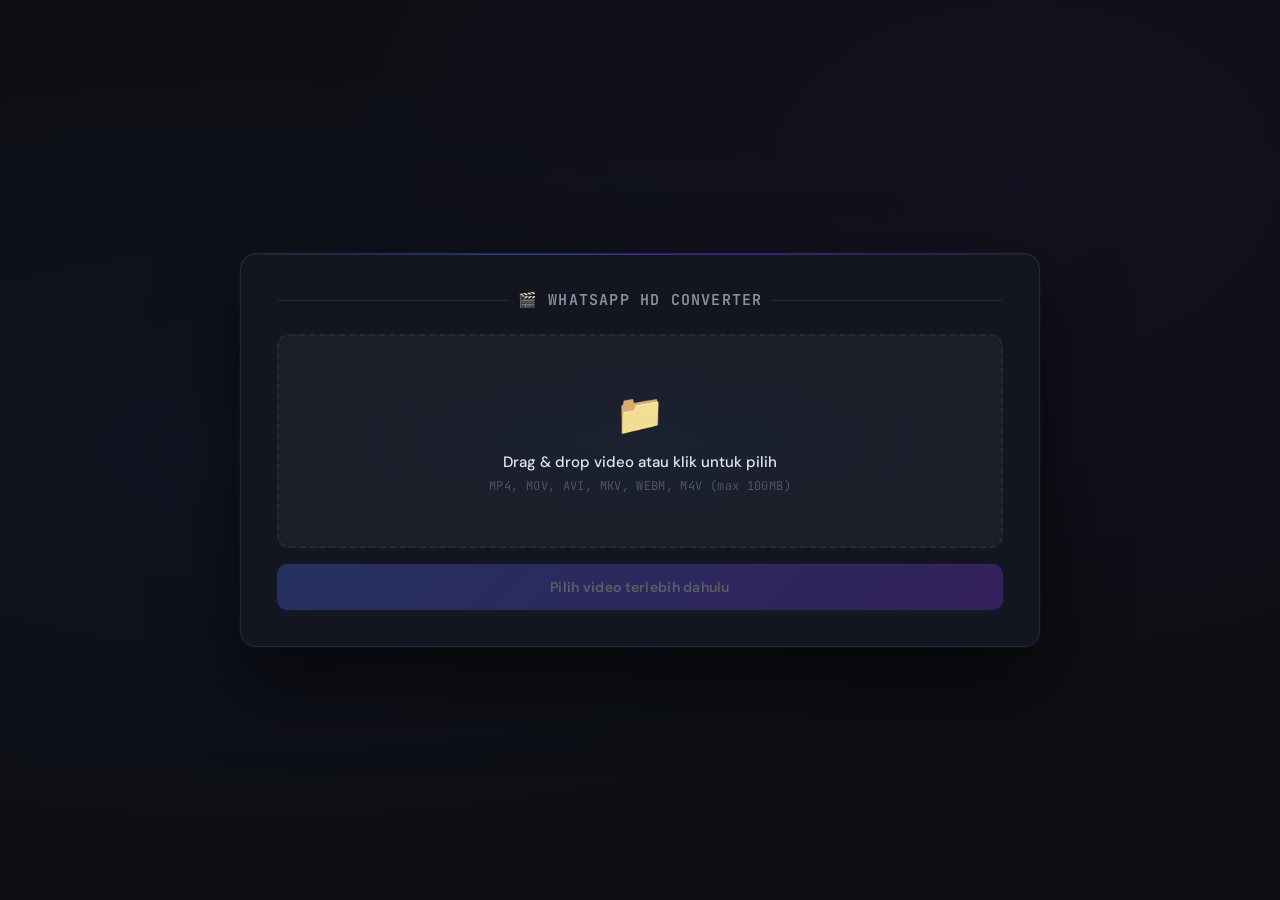
<file: templates/index.html>
<!DOCTYPE html>
<html lang="id">
<head>
    <meta charset="UTF-8">
    <meta name="viewport" content="width=device-width, initial-scale=1.0">
    <title>WhatsApp HD Converter</title>
    <link rel="preconnect" href="https://fonts.googleapis.com">
    <link href="https://fonts.googleapis.com/css2?family=JetBrains+Mono:wght@400;600;700&family=DM+Sans:wght@400;500;600;700&display=swap" rel="stylesheet">
    <style>
        * {
            margin: 0;
            padding: 0;
            box-sizing: border-box;
        }

        :root {
            --bg-body: #0d0f14;
            --bg-workspace: #13161e;
            --bg-card: #1a1e28;
            --bg-terminal: #0a0c10;
            --border: #252a38;
            --border-active: #4f6ef7;
            --accent: #4f6ef7;
            --accent-2: #7c3aed;
            --green: #22c55e;
            --green-dim: #16a34a;
            --amber: #f59e0b;
            --red: #ef4444;
            --text-primary: #e8eaf0;
            --text-secondary: #8892a4;
            --text-dim: #4a5568;
            --font-mono: 'JetBrains Mono', 'Fira Code', monospace;
            --font-ui: 'DM Sans', system-ui, sans-serif;
        }

        body {
            font-family: var(--font-ui);
            background: var(--bg-body);
            min-height: 100vh;
            display: flex;
            align-items: center;
            justify-content: center;
            padding: 20px;
            background-image:
                radial-gradient(ellipse at 20% 50%, rgba(79, 110, 247, 0.06) 0%, transparent 60%),
                radial-gradient(ellipse at 80% 20%, rgba(124, 58, 237, 0.05) 0%, transparent 50%);
        }

        .workspace {
            background: var(--bg-workspace);
            border: 1px solid var(--border);
            border-radius: 16px;
            box-shadow:
                0 0 0 1px rgba(79,110,247,0.05),
                0 32px 80px rgba(0,0,0,0.6),
                inset 0 1px 0 rgba(255,255,255,0.04);
            width: 100%;
            max-width: 800px;
            padding: 36px;
            position: relative;
            overflow: hidden;
        }

        .workspace::before {
            content: '';
            position: absolute;
            top: 0; left: 0; right: 0;
            height: 1px;
            background: linear-gradient(90deg, transparent, rgba(79,110,247,0.4), rgba(124,58,237,0.4), transparent);
        }

        .title {
            font-size: 15px;
            font-weight: 600;
            color: var(--text-secondary);
            margin-bottom: 24px;
            text-align: center;
            letter-spacing: 0.08em;
            text-transform: uppercase;
            font-family: var(--font-mono);
            display: flex;
            align-items: center;
            justify-content: center;
            gap: 10px;
        }

        .title::before, .title::after {
            content: '';
            flex: 1;
            height: 1px;
            background: var(--border);
        }

        /* ===== Upload Area ===== */
        .upload-area {
            border: 2px dashed var(--border);
            border-radius: 12px;
            padding: 52px 20px;
            text-align: center;
            cursor: pointer;
            transition: all 0.25s ease;
            background: var(--bg-card);
            position: relative;
            overflow: hidden;
        }

        .upload-area::after {
            content: '';
            position: absolute;
            inset: 0;
            background: radial-gradient(ellipse at center, rgba(79,110,247,0.04), transparent 70%);
            pointer-events: none;
        }

        .upload-area:hover {
            border-color: var(--accent);
            background: #1d2233;
        }

        .upload-area.dragover {
            border-color: var(--green);
            background: rgba(34, 197, 94, 0.05);
        }

        .upload-icon {
            font-size: 40px;
            margin-bottom: 12px;
            display: block;
            filter: grayscale(0.3);
        }

        .upload-text {
            font-size: 15px;
            color: var(--text-primary);
            margin-bottom: 6px;
            font-weight: 500;
        }

        .upload-hint {
            font-size: 12px;
            color: var(--text-dim);
            font-family: var(--font-mono);
            letter-spacing: 0.03em;
        }

        /* ===== File Info ===== */
        .file-info {
            display: none;
            background: var(--bg-card);
            border: 1px solid var(--border);
            border-radius: 10px;
            padding: 16px 20px;
            margin-top: 16px;
        }

        .file-info.show { display: block; }

        .file-name {
            font-size: 13px;
            font-weight: 600;
            color: var(--text-primary);
            margin-bottom: 12px;
            word-break: break-all;
            font-family: var(--font-mono);
        }

        .file-details {
            display: grid;
            grid-template-columns: repeat(auto-fit, minmax(130px, 1fr));
            gap: 10px;
            margin-top: 10px;
        }

        .detail-item {
            background: var(--bg-terminal);
            padding: 10px 14px;
            border-radius: 8px;
            border: 1px solid var(--border);
        }

        .detail-label {
            font-size: 10px;
            color: var(--text-dim);
            margin-bottom: 4px;
            text-transform: uppercase;
            letter-spacing: 0.07em;
            font-family: var(--font-mono);
        }

        .detail-value {
            font-size: 14px;
            font-weight: 700;
            color: var(--accent);
            font-family: var(--font-mono);
        }

        /* ===== Video Info ===== */
        .video-info {
            display: none;
            background: rgba(245, 158, 11, 0.06);
            border: 1px solid rgba(245, 158, 11, 0.2);
            border-radius: 10px;
            padding: 14px 18px;
            margin-top: 12px;
        }

        .video-info.show { display: block; }

        .video-info-title {
            font-size: 11px;
            font-weight: 700;
            color: var(--amber);
            margin-bottom: 10px;
            text-transform: uppercase;
            letter-spacing: 0.08em;
            font-family: var(--font-mono);
        }

        .video-info-grid {
            display: grid;
            grid-template-columns: repeat(2, 1fr);
            gap: 6px;
        }

        .video-info-item {
            font-size: 12px;
            color: rgba(245, 158, 11, 0.8);
            font-family: var(--font-mono);
        }

        /* ===== Progress ===== */
        .progress-container {
            display: none;
            margin-top: 16px;
        }

        .progress-container.show { display: block; }

        .progress-bar {
            background: rgba(255,255,255,0.05);
            border-radius: 6px;
            height: 8px;
            overflow: hidden;
            position: relative;
            border: 1px solid var(--border);
        }

        .progress-fill {
            background: linear-gradient(90deg, var(--accent) 0%, var(--accent-2) 100%);
            height: 100%;
            width: 0%;
            transition: width 0.4s cubic-bezier(0.4, 0, 0.2, 1);
            position: relative;
        }

        .progress-fill::after {
            content: '';
            position: absolute;
            top: 0; right: 0; bottom: 0;
            width: 60px;
            background: linear-gradient(90deg, transparent, rgba(255,255,255,0.25));
            animation: shimmer 1.2s infinite;
        }

        @keyframes shimmer {
            0% { opacity: 0; }
            50% { opacity: 1; }
            100% { opacity: 0; }
        }

        .progress-text {
            margin-top: 8px;
            font-size: 11px;
            font-weight: 600;
            color: var(--text-secondary);
            font-family: var(--font-mono);
            letter-spacing: 0.04em;
        }

        /* ===== Status Message ===== */
        .status-message {
            display: none;
            padding: 12px 16px;
            border-radius: 8px;
            margin-top: 12px;
            font-size: 13px;
            font-family: var(--font-mono);
            font-weight: 500;
            letter-spacing: 0.02em;
        }

        .status-message.show { display: block; }

        .status-message.info {
            background: rgba(79, 110, 247, 0.1);
            color: #93a8f8;
            border: 1px solid rgba(79, 110, 247, 0.25);
        }

        .status-message.success {
            background: rgba(34, 197, 94, 0.08);
            color: #4ade80;
            border: 1px solid rgba(34, 197, 94, 0.25);
        }

        .status-message.error {
            background: rgba(239, 68, 68, 0.08);
            color: #f87171;
            border: 1px solid rgba(239, 68, 68, 0.25);
        }

        /* ===== FFmpeg Log (IMPROVED) ===== */
        .ffmpeg-log {
            display: none;
            background: var(--bg-terminal);
            border: 1px solid var(--border);
            border-radius: 10px;
            margin-top: 14px;
            overflow: hidden;
            box-shadow: inset 0 2px 12px rgba(0,0,0,0.4);
        }

        .ffmpeg-log.show { display: block; }

        .ffmpeg-log-header {
            display: flex;
            align-items: center;
            gap: 8px;
            padding: 10px 14px;
            background: rgba(255,255,255,0.03);
            border-bottom: 1px solid var(--border);
        }

        .ffmpeg-log-dot {
            width: 10px;
            height: 10px;
            border-radius: 50%;
        }

        .ffmpeg-log-dot.red { background: #ff5f57; }
        .ffmpeg-log-dot.yellow { background: #febc2e; }
        .ffmpeg-log-dot.green { background: #28c840; }

        .ffmpeg-log-label {
            font-size: 11px;
            color: var(--text-dim);
            font-family: var(--font-mono);
            margin-left: 4px;
            letter-spacing: 0.04em;
        }

        .ffmpeg-log-body {
            padding: 14px 16px;
            max-height: 200px;
            overflow-y: auto;
            scroll-behavior: smooth;
        }

        /* Custom scrollbar for log */
        .ffmpeg-log-body::-webkit-scrollbar {
            width: 4px;
        }

        .ffmpeg-log-body::-webkit-scrollbar-track {
            background: transparent;
        }

        .ffmpeg-log-body::-webkit-scrollbar-thumb {
            background: rgba(79, 110, 247, 0.3);
            border-radius: 4px;
        }

        .ffmpeg-log-body::-webkit-scrollbar-thumb:hover {
            background: rgba(79, 110, 247, 0.6);
        }

        .ffmpeg-log-line {
            font-family: var(--font-mono);
            font-size: 11.5px;
            line-height: 1.8;
            color: rgba(255,255,255,0.12);
            white-space: pre-wrap;
            word-break: break-all;
            transition: color 0.2s;
        }

        .ffmpeg-log-line:last-child {
            color: #4ade80;
        }

        .ffmpeg-log-line:nth-last-child(2) {
            color: rgba(255,255,255,0.5);
        }

        .ffmpeg-log-line .ts {
            color: rgba(79, 110, 247, 0.5);
            margin-right: 4px;
        }

        /* ===== Buttons ===== */
        .btn {
            width: 100%;
            padding: 14px;
            border: none;
            border-radius: 10px;
            font-size: 14px;
            font-weight: 600;
            cursor: pointer;
            transition: all 0.22s ease;
            margin-top: 16px;
            font-family: var(--font-ui);
            letter-spacing: 0.02em;
            display: flex;
            align-items: center;
            justify-content: center;
            gap: 8px;
            text-decoration: none;
        }

        .btn-primary {
            background: linear-gradient(135deg, var(--accent) 0%, var(--accent-2) 100%);
            color: #fff;
            box-shadow: 0 4px 16px rgba(79,110,247,0.2), inset 0 1px 0 rgba(255,255,255,0.1);
        }

        .btn-primary:hover:not(:disabled) {
            transform: translateY(-2px);
            box-shadow: 0 8px 24px rgba(79,110,247,0.35), inset 0 1px 0 rgba(255,255,255,0.15);
        }

        .btn-primary:active:not(:disabled) {
            transform: translateY(0);
        }

        .btn-primary:disabled {
            opacity: 0.3;
            cursor: not-allowed;
        }

        /* Download button — prominent green */
        .btn-success {
            background: #16a34a;
            color: #fff;
            border: 1px solid rgba(34,197,94,0.3);
            box-shadow: 0 4px 20px rgba(22, 163, 74, 0.25), inset 0 1px 0 rgba(255,255,255,0.1);
            font-size: 15px;
            padding: 16px;
            position: relative;
            overflow: hidden;
        }

        .btn-success::before {
            content: '';
            position: absolute;
            inset: 0;
            background: linear-gradient(135deg, rgba(255,255,255,0.05), transparent);
            pointer-events: none;
        }

        .btn-success:hover {
            background: #15803d;
            transform: translateY(-2px);
            box-shadow: 0 10px 32px rgba(22, 163, 74, 0.4), inset 0 1px 0 rgba(255,255,255,0.15);
        }

        .btn-success:active {
            transform: translateY(0);
        }

        .btn-secondary {
            background: transparent;
            color: var(--text-secondary);
            border: 1px solid var(--border);
        }

        .btn-secondary:hover {
            border-color: rgba(79,110,247,0.4);
            color: var(--text-primary);
            background: rgba(79,110,247,0.06);
        }

        .download-section {
            display: none;
        }

        .download-section.show {
            display: block;
        }

        /* Download section wrapper */
        .download-section.show {
            animation: fadeSlideIn 0.35s ease forwards;
        }

        @keyframes fadeSlideIn {
            from { opacity: 0; transform: translateY(8px); }
            to { opacity: 1; transform: translateY(0); }
        }

        input[type="file"] { display: none; }

        /* Global scrollbar */
        * {
            scrollbar-width: thin;
            scrollbar-color: rgba(79,110,247,0.3) transparent;
        }

        @media (max-width: 600px) {
            .workspace { padding: 20px 16px; }
            .title { font-size: 13px; }
            .upload-area { padding: 40px 15px; }
            .file-details { grid-template-columns: 1fr; }
        }
    </style>
</head>
<body>
    <div class="workspace">
        <h1 class="title">🎬 WhatsApp HD Converter</h1>
        
        <!-- Upload Area -->
        <div id="uploadArea" class="upload-area">
            <div class="upload-icon">📁</div>
            <div class="upload-text">Drag & drop video atau klik untuk pilih</div>
            <div class="upload-hint">MP4, MOV, AVI, MKV, WEBM, M4V (max 100MB)</div>
        </div>
        
        <input type="file" id="fileInput" accept="video/*">
        
        <!-- File Info -->
        <div id="fileInfo" class="file-info">
            <div class="file-name" id="fileName"></div>
            <div class="file-details">
                <div class="detail-item">
                    <div class="detail-label">Ukuran File</div>
                    <div class="detail-value" id="fileSize">-</div>
                </div>
                <div class="detail-item">
                    <div class="detail-label">Format</div>
                    <div class="detail-value" id="fileFormat">-</div>
                </div>
            </div>
        </div>
        
        <!-- Video Info -->
        <div id="videoInfo" class="video-info">
            <div class="video-info-title">📊 Informasi Video</div>
            <div class="video-info-grid">
                <div class="video-info-item">Resolusi: <span id="videoResolution">-</span></div>
                <div class="video-info-item">Durasi: <span id="videoDuration">-</span></div>
                <div class="video-info-item">Bitrate: <span id="videoBitrate">-</span></div>
                <div class="video-info-item">FPS: <span id="videoFps">-</span></div>
            </div>
        </div>
        
        <!-- Progress -->
        <div id="progressContainer" class="progress-container">
            <div class="progress-bar">
                <div id="progressFill" class="progress-fill"></div>
            </div>
            <div id="progressText" class="progress-text">0%</div>
        </div>
        
        <!-- FFmpeg Log -->
        <div id="ffmpegLog" class="ffmpeg-log">
            <div class="ffmpeg-log-header">
                <div class="ffmpeg-log-dot red"></div>
                <div class="ffmpeg-log-dot yellow"></div>
                <div class="ffmpeg-log-dot green"></div>
                <span class="ffmpeg-log-label">ffmpeg — process output</span>
            </div>
            <div class="ffmpeg-log-body" id="ffmpegLogContent"></div>
        </div>
        
        <!-- Status Message -->
        <div id="statusMessage" class="status-message"></div>
        
        <!-- Convert Button -->
        <button id="convertBtn" class="btn btn-primary" disabled>
            Pilih video terlebih dahulu
        </button>
        
        <!-- Download Section -->
        <div id="downloadSection" class="download-section">
            <a id="downloadBtn" class="btn btn-success" download>
                ⬇️ Download Video HD
            </a>
            <button id="convertAnother" class="btn btn-secondary">
                Convert Video Lain
            </button>
        </div>
    </div>

    <script>
        // DOM Elements
        const uploadArea = document.getElementById('uploadArea');
        const fileInput = document.getElementById('fileInput');
        const fileInfo = document.getElementById('fileInfo');
        const fileName = document.getElementById('fileName');
        const fileSize = document.getElementById('fileSize');
        const fileFormat = document.getElementById('fileFormat');
        const videoInfo = document.getElementById('videoInfo');
        const convertBtn = document.getElementById('convertBtn');
        const progressContainer = document.getElementById('progressContainer');
        const progressFill = document.getElementById('progressFill');
        const progressText = document.getElementById('progressText');
        const ffmpegLog = document.getElementById('ffmpegLog');
        const ffmpegLogContent = document.getElementById('ffmpegLogContent');
        const statusMessage = document.getElementById('statusMessage');
        const downloadSection = document.getElementById('downloadSection');
        const downloadBtn = document.getElementById('downloadBtn');
        const convertAnother = document.getElementById('convertAnother');
        
        // State
        let selectedFile = null;
        const MAX_FILE_SIZE = 100 * 1024 * 1024;
        const ALLOWED_EXTENSIONS = ['mp4', 'mov', 'avi', 'mkv', 'webm', 'm4v'];
        
        // Upload Area Events
        uploadArea.addEventListener('click', () => fileInput.click());
        
        uploadArea.addEventListener('dragover', (e) => {
            e.preventDefault();
            uploadArea.classList.add('dragover');
        });
        
        uploadArea.addEventListener('dragleave', () => {
            uploadArea.classList.remove('dragover');
        });
        
        uploadArea.addEventListener('drop', (e) => {
            e.preventDefault();
            uploadArea.classList.remove('dragover');
            if (e.dataTransfer.files.length > 0) {
                handleFile(e.dataTransfer.files[0]);
            }
        });
        
        fileInput.addEventListener('change', (e) => {
            if (e.target.files.length > 0) {
                handleFile(e.target.files[0]);
            }
        });
        
        convertAnother.addEventListener('click', resetUpload);
        
        // File Handling
        function handleFile(file) {
            const fileExtension = file.name.split('.').pop().toLowerCase();
            
            if (!ALLOWED_EXTENSIONS.includes(fileExtension)) {
                showStatus('Format tidak didukung! Gunakan: MP4, MOV, AVI, MKV, WEBM, M4V', 'error');
                return;
            }
            
            if (file.size > MAX_FILE_SIZE) {
                showStatus('File terlalu besar! Maksimal 100MB', 'error');
                return;
            }
            
            selectedFile = file;
            
            // Update UI
            fileName.textContent = file.name;
            fileSize.textContent = formatFileSize(file.size);
            fileFormat.textContent = fileExtension.toUpperCase();
            fileInfo.classList.add('show');
            uploadArea.style.display = 'none';
            
            // Get video info
            getVideoInfo(file);
            
            // Enable convert button
            convertBtn.disabled = false;
            convertBtn.textContent = '⚡ Convert ke HD';
            
            // Hide previous results
            downloadSection.classList.remove('show');
            statusMessage.classList.remove('show');
            progressContainer.classList.remove('show');
            ffmpegLog.classList.remove('show');
        }
        
        function getVideoInfo(file) {
            const video = document.createElement('video');
            video.preload = 'metadata';
            
            video.onloadedmetadata = function() {
                window.URL.revokeObjectURL(video.src);
                
                const duration = Math.round(video.duration);
                const width = video.videoWidth;
                const height = video.videoHeight;
                
                document.getElementById('videoResolution').textContent = `${width}x${height}`;
                document.getElementById('videoDuration').textContent = `${duration}s`;
                document.getElementById('videoBitrate').textContent = formatBitrate(file.size, duration);
                document.getElementById('videoFps').textContent = '30fps (est)';
                
                videoInfo.classList.add('show');
            };
            
            video.src = URL.createObjectURL(file);
        }
        
        function resetUpload() {
            selectedFile = null;
            fileInput.value = '';
            fileInfo.classList.remove('show');
            videoInfo.classList.remove('show');
            uploadArea.style.display = 'block';
            convertBtn.disabled = true;
            convertBtn.textContent = 'Pilih video terlebih dahulu';
            downloadSection.classList.remove('show');
            statusMessage.classList.remove('show');
            progressContainer.classList.remove('show');
            ffmpegLog.classList.remove('show');
            ffmpegLogContent.innerHTML = '';
        }
        
        // Convert Button
        convertBtn.addEventListener('click', async () => {
            if (!selectedFile) return;
            
            convertBtn.disabled = true;
            progressContainer.classList.add('show');
            ffmpegLog.classList.add('show');
            statusMessage.classList.remove('show');
            downloadSection.classList.remove('show');
            
            updateProgress(0, 'Memulai konversi...');
            addFFmpegLog('Starting conversion process...');
            
            const formData = new FormData();
            formData.append('video', selectedFile);
            
            try {
                updateProgress(10, 'Uploading video...');
                addFFmpegLog(`Uploading ${selectedFile.name}...`);
                
                console.log('Sending request to /convert...');
                
                // Start FFmpeg progress simulation
                const progressSimulation = simulateFFmpegProgress();
                
                const response = await fetch('/convert', {
                    method: 'POST',
                    body: formData
                });
                
                console.log('Response received:', response.status);
                
                // Wait for simulation to complete
                await progressSimulation;
                
                if (!response.ok) {
                    let errorMessage = 'Conversion failed';
                    try {
                        const error = await response.json();
                        errorMessage = error.error || errorMessage;
                    } catch (e) {
                        errorMessage = `Server error: ${response.status}`;
                    }
                    throw new Error(errorMessage);
                }
                
                updateProgress(90, 'Finalizing...');
                addFFmpegLog('Finalizing output file...');
                
                const result = await response.json();
                console.log('Result:', result);
                
                if (result.success) {
                    // Set download URL
                    downloadBtn.href = result.download_url;
                    downloadBtn.download = `whatsapp_hd_${result.file_id}.mp4`;
                    
                    updateProgress(100, 'Selesai!');
                    addFFmpegLog('Conversion completed successfully!');
                    addFFmpegLog(`Output size: ${formatFileSize(result.output_size)}`);
                    
                    showStatus('✅ Konversi berhasil! Video siap didownload.', 'success');
                    downloadSection.classList.add('show');
                } else {
                    throw new Error(result.error || 'Conversion failed');
                }
                
            } catch (error) {
                console.error('Conversion error:', error);
                showStatus('❌ Error: ' + error.message, 'error');
                addFFmpegLog('ERROR: ' + error.message);
                convertBtn.disabled = false;
                progressContainer.classList.remove('show');
            }
        });
        
        async function simulateFFmpegProgress() {
            updateProgress(20, 'Processing dengan FFmpeg...');
            addFFmpegLog('FFmpeg processing started...');
            addFFmpegLog('Codec: H.264, Resolution: 1080p, Bitrate: 5000k');
            
            const steps = [
                { progress: 30, message: 'Analyzing input video...' },
                { progress: 40, message: 'Encoding video stream...' },
                { progress: 50, message: 'Processing frame 100/900...' },
                { progress: 60, message: 'Processing frame 300/900...' },
                { progress: 70, message: 'Processing frame 600/900...' },
                { progress: 75, message: 'Processing frame 750/900...' },
                { progress: 80, message: 'Encoding audio stream...' },
                { progress: 85, message: 'Muxing streams...' }
            ];
            
            for (const step of steps) {
                await new Promise(resolve => setTimeout(resolve, 500));
                updateProgress(step.progress, step.message);
                addFFmpegLog(step.message);
            }
        }
        
        function updateProgress(percent, message) {
            progressFill.style.width = percent + '%';
            progressText.textContent = message || percent + '%';
        }
        
        function addFFmpegLog(message) {
            const line = document.createElement('div');
            line.className = 'ffmpeg-log-line';
            const ts = new Date().toLocaleTimeString();
            line.innerHTML = `<span class="ts">[${ts}]</span> ${message}`;
            ffmpegLogContent.appendChild(line);
            ffmpegLogContent.scrollTop = ffmpegLogContent.scrollHeight;
        }
        
        function showStatus(message, type) {
            statusMessage.textContent = message;
            statusMessage.className = 'status-message show ' + type;
        }
        
        function formatFileSize(bytes) {
            if (bytes === 0) return '0 Bytes';
            const k = 1024;
            const sizes = ['Bytes', 'KB', 'MB', 'GB'];
            const i = Math.floor(Math.log(bytes) / Math.log(k));
            return Math.round(bytes / Math.pow(k, i) * 100) / 100 + ' ' + sizes[i];
        }
        
        function formatBitrate(bytes, duration) {
            if (duration === 0) return '-';
            const bitrate = (bytes * 8) / duration / 1000;
            return Math.round(bitrate) + ' kbps';
        }
    </script>
</body>
</html>
</file>
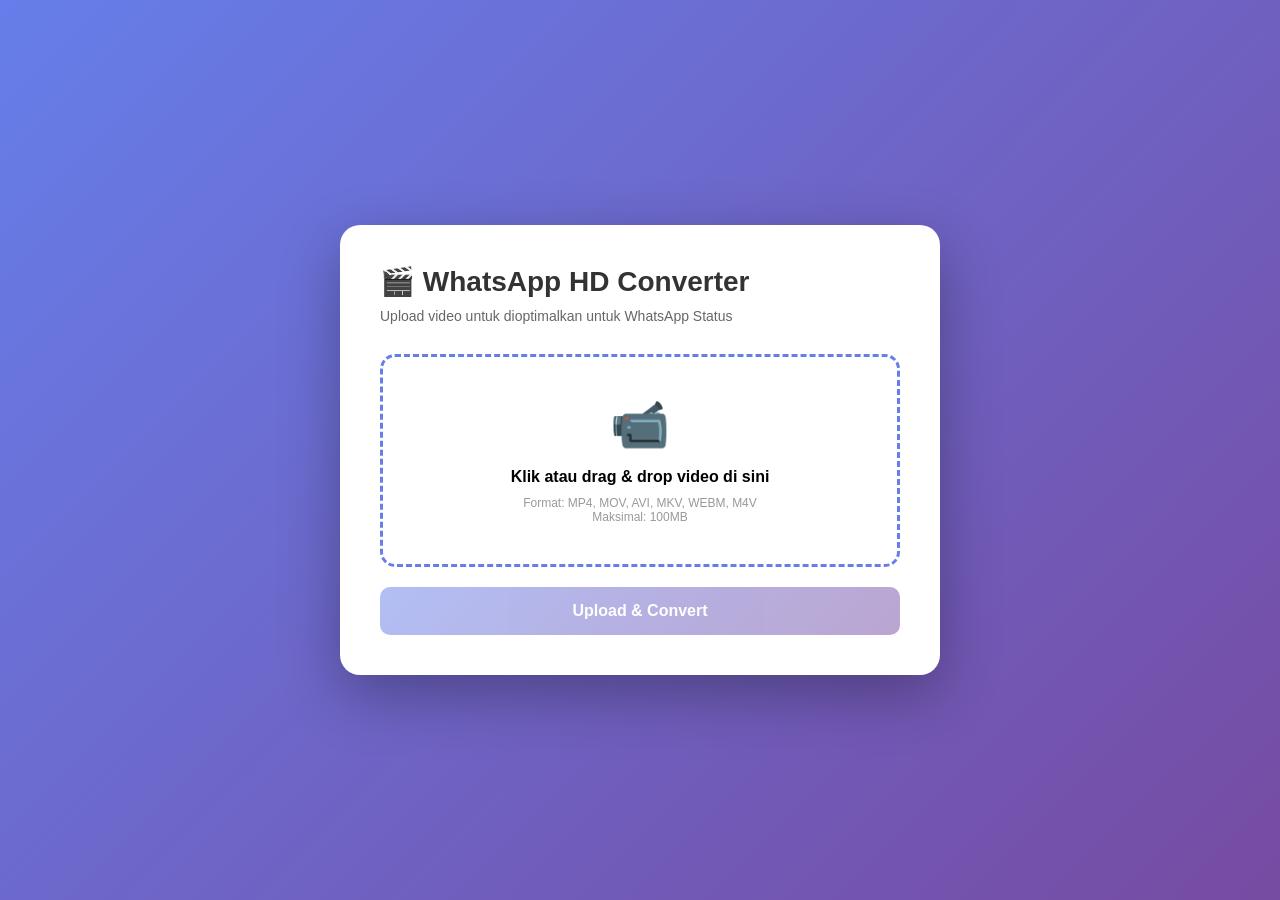
<file: test_interface.html>
<!DOCTYPE html>
<html lang="id">
<head>
    <meta charset="UTF-8">
    <meta name="viewport" content="width=device-width, initial-scale=1.0">
    <title>WhatsApp HD Converter - Test Interface</title>
    <style>
        * {
            margin: 0;
            padding: 0;
            box-sizing: border-box;
        }
        
        body {
            font-family: 'Segoe UI', Tahoma, Geneva, Verdana, sans-serif;
            background: linear-gradient(135deg, #667eea 0%, #764ba2 100%);
            min-height: 100vh;
            display: flex;
            justify-content: center;
            align-items: center;
            padding: 20px;
        }
        
        .container {
            background: white;
            border-radius: 20px;
            padding: 40px;
            max-width: 600px;
            width: 100%;
            box-shadow: 0 20px 60px rgba(0,0,0,0.3);
        }
        
        h1 {
            color: #333;
            margin-bottom: 10px;
            font-size: 28px;
        }
        
        .subtitle {
            color: #666;
            margin-bottom: 30px;
            font-size: 14px;
        }
        
        .upload-area {
            border: 3px dashed #667eea;
            border-radius: 15px;
            padding: 40px;
            text-align: center;
            margin-bottom: 20px;
            cursor: pointer;
            transition: all 0.3s;
        }
        
        .upload-area:hover {
            background: #f8f9ff;
            border-color: #764ba2;
        }
        
        .upload-area.dragover {
            background: #f0f4ff;
            border-color: #764ba2;
        }
        
        .upload-icon {
            font-size: 48px;
            margin-bottom: 15px;
        }
        
        input[type="file"] {
            display: none;
        }
        
        .btn {
            background: linear-gradient(135deg, #667eea 0%, #764ba2 100%);
            color: white;
            border: none;
            padding: 15px 40px;
            border-radius: 10px;
            font-size: 16px;
            font-weight: bold;
            cursor: pointer;
            width: 100%;
            transition: transform 0.2s;
        }
        
        .btn:hover {
            transform: translateY(-2px);
        }
        
        .btn:disabled {
            opacity: 0.5;
            cursor: not-allowed;
            transform: none;
        }
        
        .status {
            margin-top: 20px;
            padding: 15px;
            border-radius: 10px;
            display: none;
        }
        
        .status.show {
            display: block;
        }
        
        .status.info {
            background: #e3f2fd;
            color: #1565c0;
        }
        
        .status.success {
            background: #e8f5e9;
            color: #2e7d32;
        }
        
        .status.error {
            background: #ffebee;
            color: #c62828;
        }
        
        .progress {
            width: 100%;
            height: 8px;
            background: #e0e0e0;
            border-radius: 10px;
            margin-top: 15px;
            overflow: hidden;
            display: none;
        }
        
        .progress.show {
            display: block;
        }
        
        .progress-bar {
            height: 100%;
            background: linear-gradient(90deg, #667eea 0%, #764ba2 100%);
            width: 0%;
            transition: width 0.3s;
            animation: pulse 1.5s infinite;
        }
        
        @keyframes pulse {
            0%, 100% { opacity: 1; }
            50% { opacity: 0.7; }
        }
        
        .file-info {
            background: #f5f5f5;
            padding: 15px;
            border-radius: 10px;
            margin-top: 15px;
            display: none;
        }
        
        .file-info.show {
            display: block;
        }
        
        .file-info p {
            margin: 5px 0;
            color: #666;
            font-size: 14px;
        }
        
        .download-link {
            display: none;
            margin-top: 15px;
        }
        
        .download-link.show {
            display: block;
        }
        
        .download-link a {
            display: inline-block;
            background: #4caf50;
            color: white;
            padding: 12px 30px;
            border-radius: 8px;
            text-decoration: none;
            font-weight: bold;
            transition: background 0.3s;
        }
        
        .download-link a:hover {
            background: #45a049;
        }
    </style>
</head>
<body>
    <div class="container">
        <h1>🎬 WhatsApp HD Converter</h1>
        <p class="subtitle">Upload video untuk dioptimalkan untuk WhatsApp Status</p>
        
        <div class="upload-area" id="uploadArea">
            <div class="upload-icon">📹</div>
            <p><strong>Klik atau drag & drop video di sini</strong></p>
            <p style="font-size: 12px; color: #999; margin-top: 10px;">
                Format: MP4, MOV, AVI, MKV, WEBM, M4V<br>
                Maksimal: 100MB
            </p>
        </div>
        
        <input type="file" id="fileInput" accept="video/*">
        
        <div class="file-info" id="fileInfo">
            <p><strong>File dipilih:</strong></p>
            <p id="fileName"></p>
            <p id="fileSize"></p>
        </div>
        
        <button class="btn" id="convertBtn" disabled>Upload & Convert</button>
        
        <div class="progress" id="progress">
            <div class="progress-bar" id="progressBar"></div>
        </div>
        
        <div class="status" id="status"></div>
        
        <div class="download-link" id="downloadLink">
            <a href="#" id="downloadBtn" download="converted.mp4">📥 Download Video HD</a>
        </div>
    </div>

    <script>
        const uploadArea = document.getElementById('uploadArea');
        const fileInput = document.getElementById('fileInput');
        const fileInfo = document.getElementById('fileInfo');
        const fileName = document.getElementById('fileName');
        const fileSize = document.getElementById('fileSize');
        const convertBtn = document.getElementById('convertBtn');
        const progress = document.getElementById('progress');
        const progressBar = document.getElementById('progressBar');
        const status = document.getElementById('status');
        const downloadLink = document.getElementById('downloadLink');
        const downloadBtn = document.getElementById('downloadBtn');
        
        let selectedFile = null;
        
        // Click to upload
        uploadArea.addEventListener('click', () => {
            fileInput.click();
        });
        
        // Drag & drop
        uploadArea.addEventListener('dragover', (e) => {
            e.preventDefault();
            uploadArea.classList.add('dragover');
        });
        
        uploadArea.addEventListener('dragleave', () => {
            uploadArea.classList.remove('dragover');
        });
        
        uploadArea.addEventListener('drop', (e) => {
            e.preventDefault();
            uploadArea.classList.remove('dragover');
            
            const files = e.dataTransfer.files;
            if (files.length > 0) {
                handleFile(files[0]);
            }
        });
        
        // File input change
        fileInput.addEventListener('change', (e) => {
            if (e.target.files.length > 0) {
                handleFile(e.target.files[0]);
            }
        });
        
        function handleFile(file) {
            // Validate file type
            const validTypes = ['video/mp4', 'video/quicktime', 'video/x-msvideo', 'video/x-matroska', 'video/webm', 'video/x-m4v'];
            if (!validTypes.includes(file.type) && !file.name.match(/\.(mp4|mov|avi|mkv|webm|m4v)$/i)) {
                showStatus('Format file tidak didukung!', 'error');
                return;
            }
            
            // Validate file size (100MB)
            if (file.size > 100 * 1024 * 1024) {
                showStatus('File terlalu besar! Maksimal 100MB', 'error');
                return;
            }
            
            selectedFile = file;
            
            // Show file info
            fileName.textContent = file.name;
            fileSize.textContent = formatFileSize(file.size);
            fileInfo.classList.add('show');
            
            // Enable convert button
            convertBtn.disabled = false;
            
            // Hide previous results
            downloadLink.classList.remove('show');
            status.classList.remove('show');
        }
        
        function formatFileSize(bytes) {
            if (bytes < 1024) return bytes + ' B';
            if (bytes < 1024 * 1024) return (bytes / 1024).toFixed(2) + ' KB';
            return (bytes / (1024 * 1024)).toFixed(2) + ' MB';
        }
        
        convertBtn.addEventListener('click', async () => {
            if (!selectedFile) return;
            
            // Disable button
            convertBtn.disabled = true;
            convertBtn.textContent = 'Converting...';
            
            // Show progress
            progress.classList.add('show');
            progressBar.style.width = '0%';
            
            // Hide previous results
            downloadLink.classList.remove('show');
            status.classList.remove('show');
            
            // Create form data
            const formData = new FormData();
            formData.append('video', selectedFile);
            
            try {
                showStatus('Uploading video...', 'info');
                progressBar.style.width = '30%';
                
                const response = await fetch('http://localhost:5000/convert', {
                    method: 'POST',
                    body: formData
                });
                
                progressBar.style.width = '70%';
                
                if (!response.ok) {
                    const error = await response.json();
                    throw new Error(error.error || 'Conversion failed');
                }
                
                showStatus('Converting video...', 'info');
                progressBar.style.width = '90%';
                
                // Get the converted video as blob
                const blob = await response.blob();
                
                progressBar.style.width = '100%';
                
                // Create download link
                const url = URL.createObjectURL(blob);
                downloadBtn.href = url;
                downloadBtn.download = 'converted_' + selectedFile.name;
                
                // Show success
                showStatus('✅ Video berhasil dikonversi!', 'success');
                downloadLink.classList.add('show');
                
                // Hide progress after a moment
                setTimeout(() => {
                    progress.classList.remove('show');
                }, 1000);
                
            } catch (error) {
                showStatus('❌ Error: ' + error.message, 'error');
                progress.classList.remove('show');
            } finally {
                convertBtn.disabled = false;
                convertBtn.textContent = 'Upload & Convert';
            }
        });
        
        function showStatus(message, type) {
            status.textContent = message;
            status.className = 'status show ' + type;
        }
    </script>
</body>
</html>
</file>
